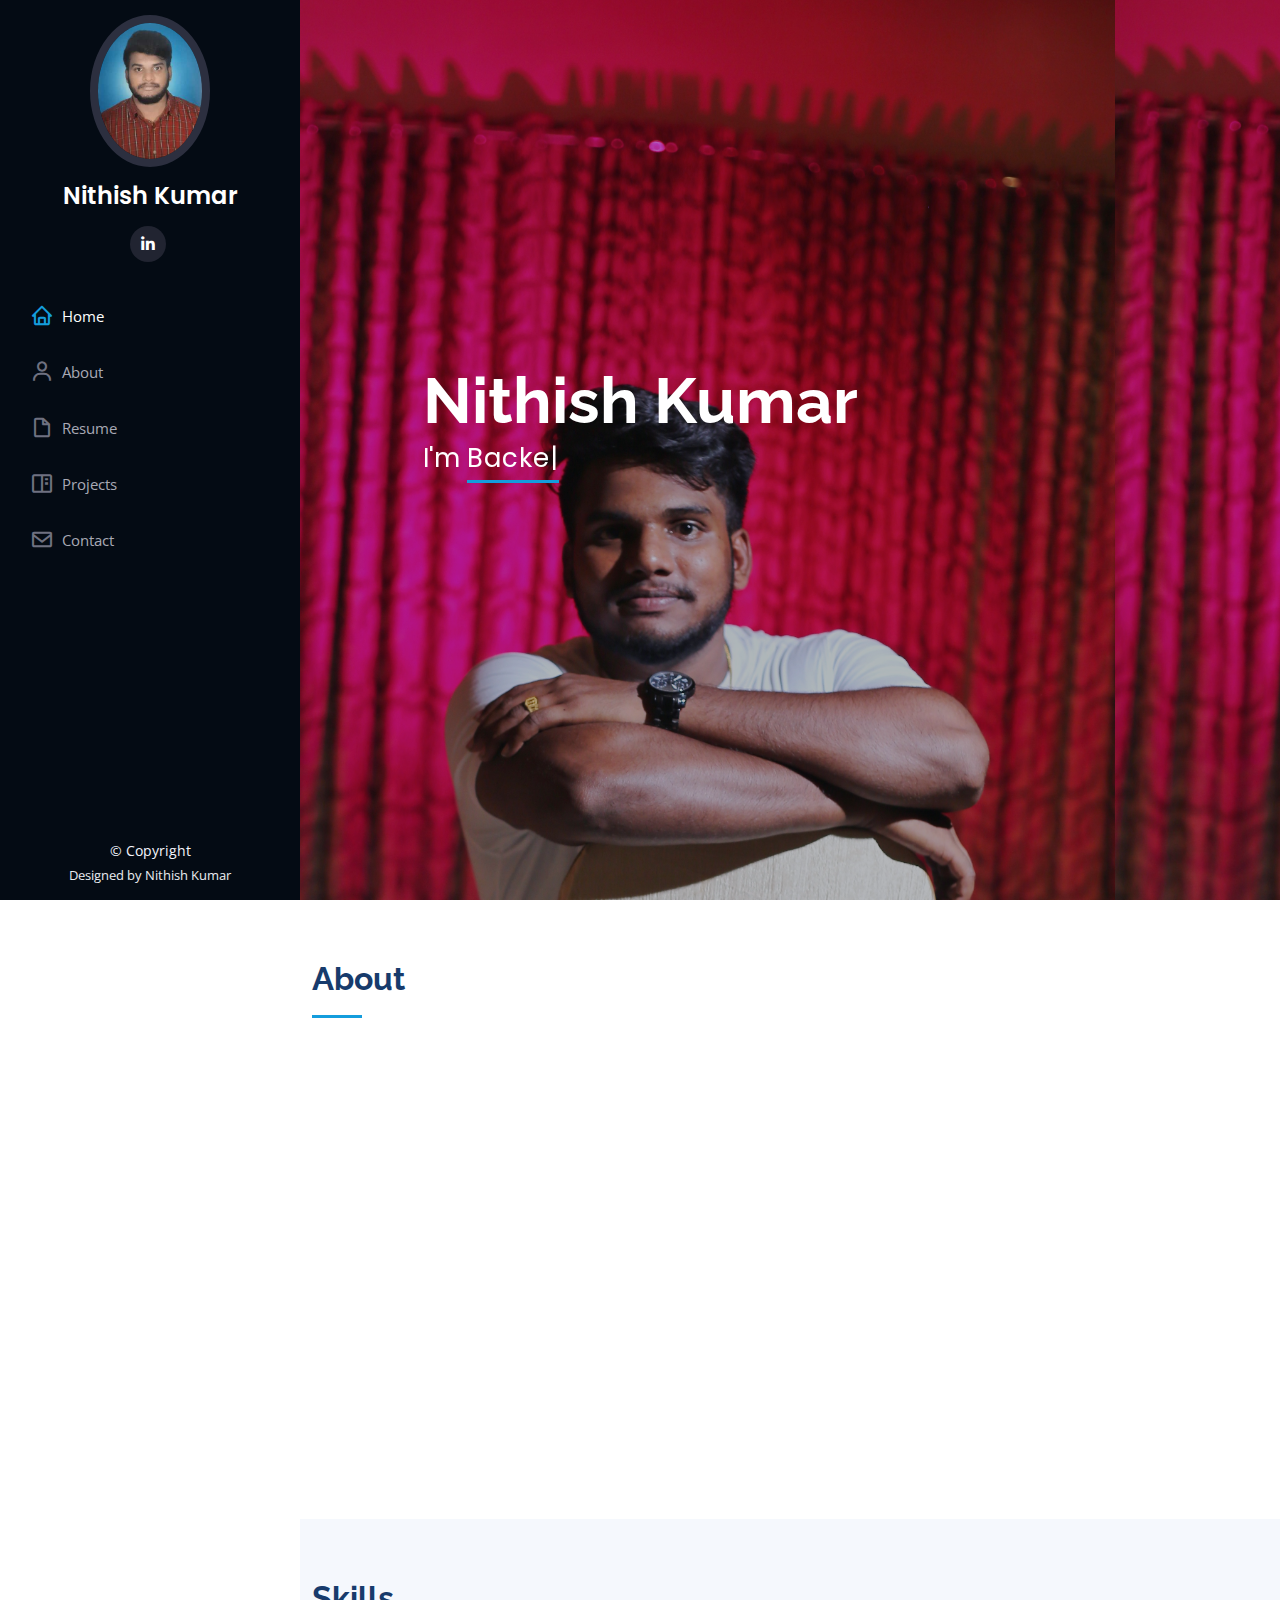
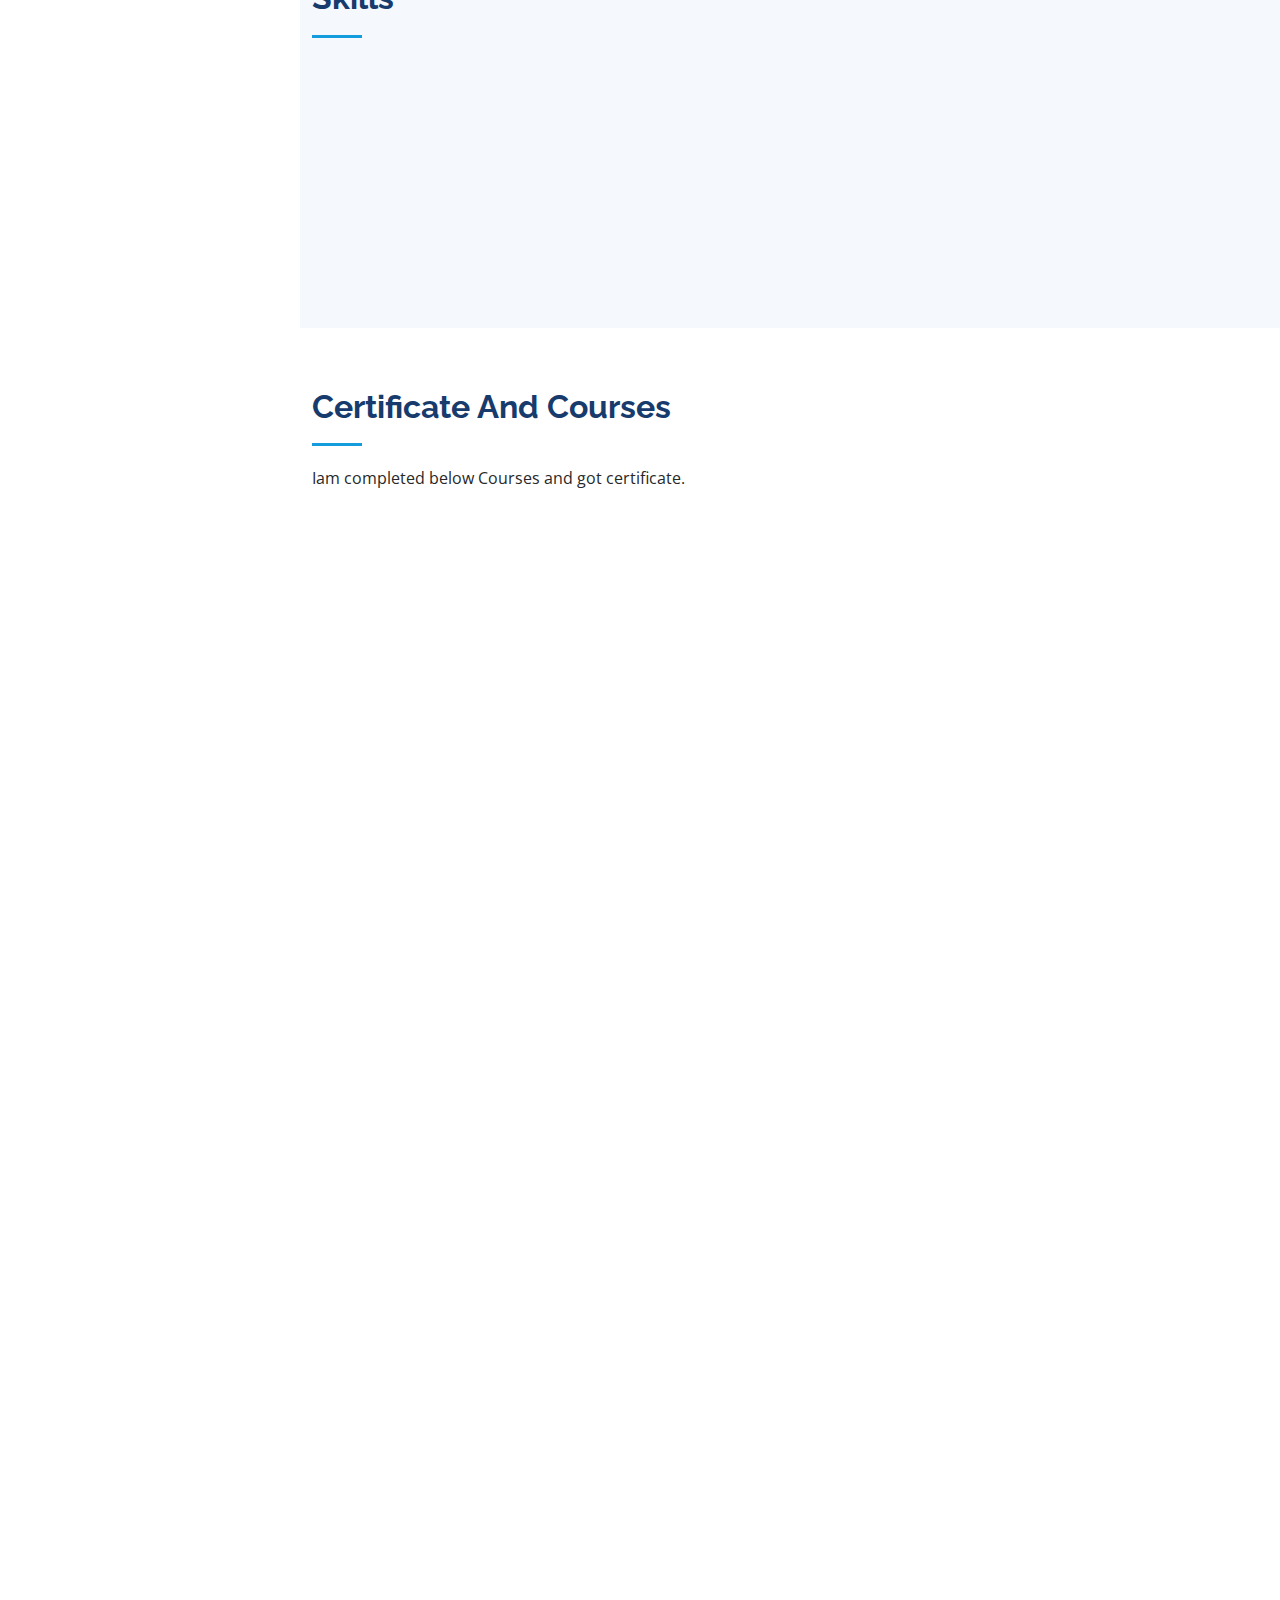
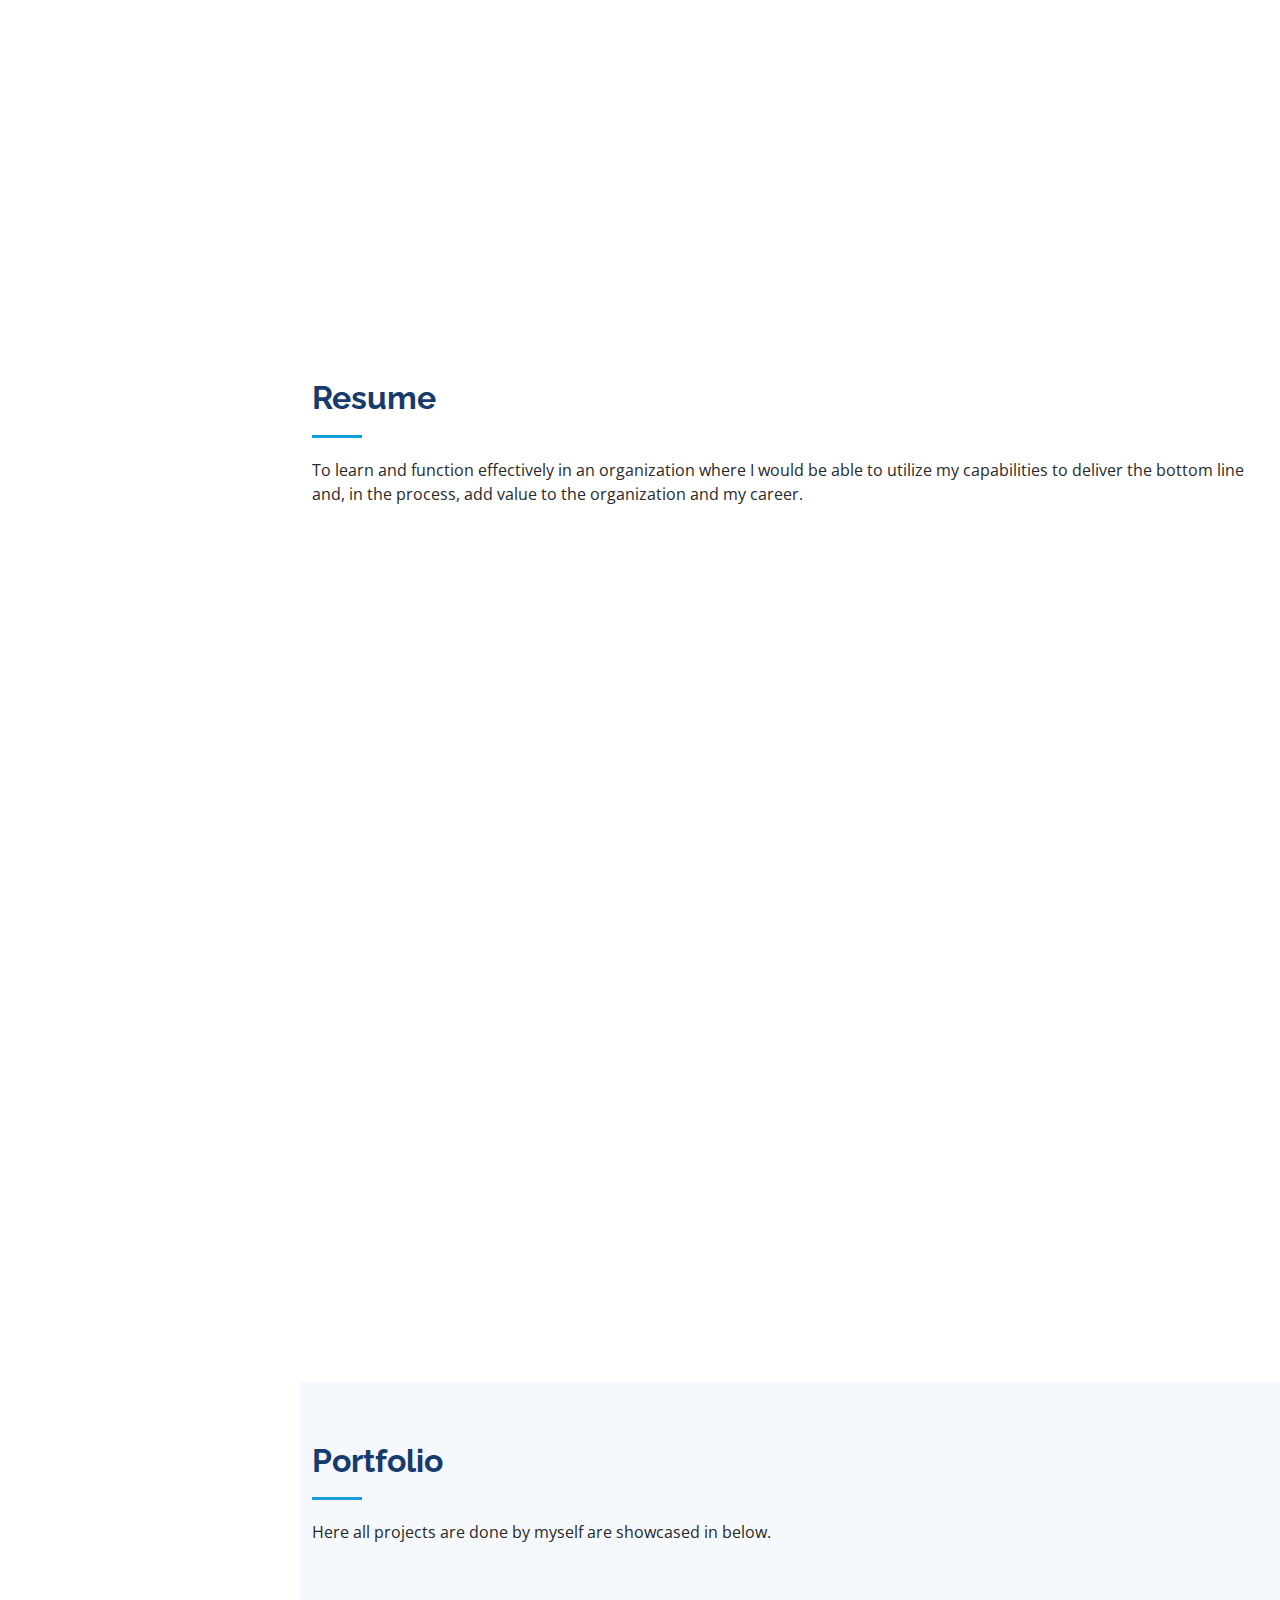
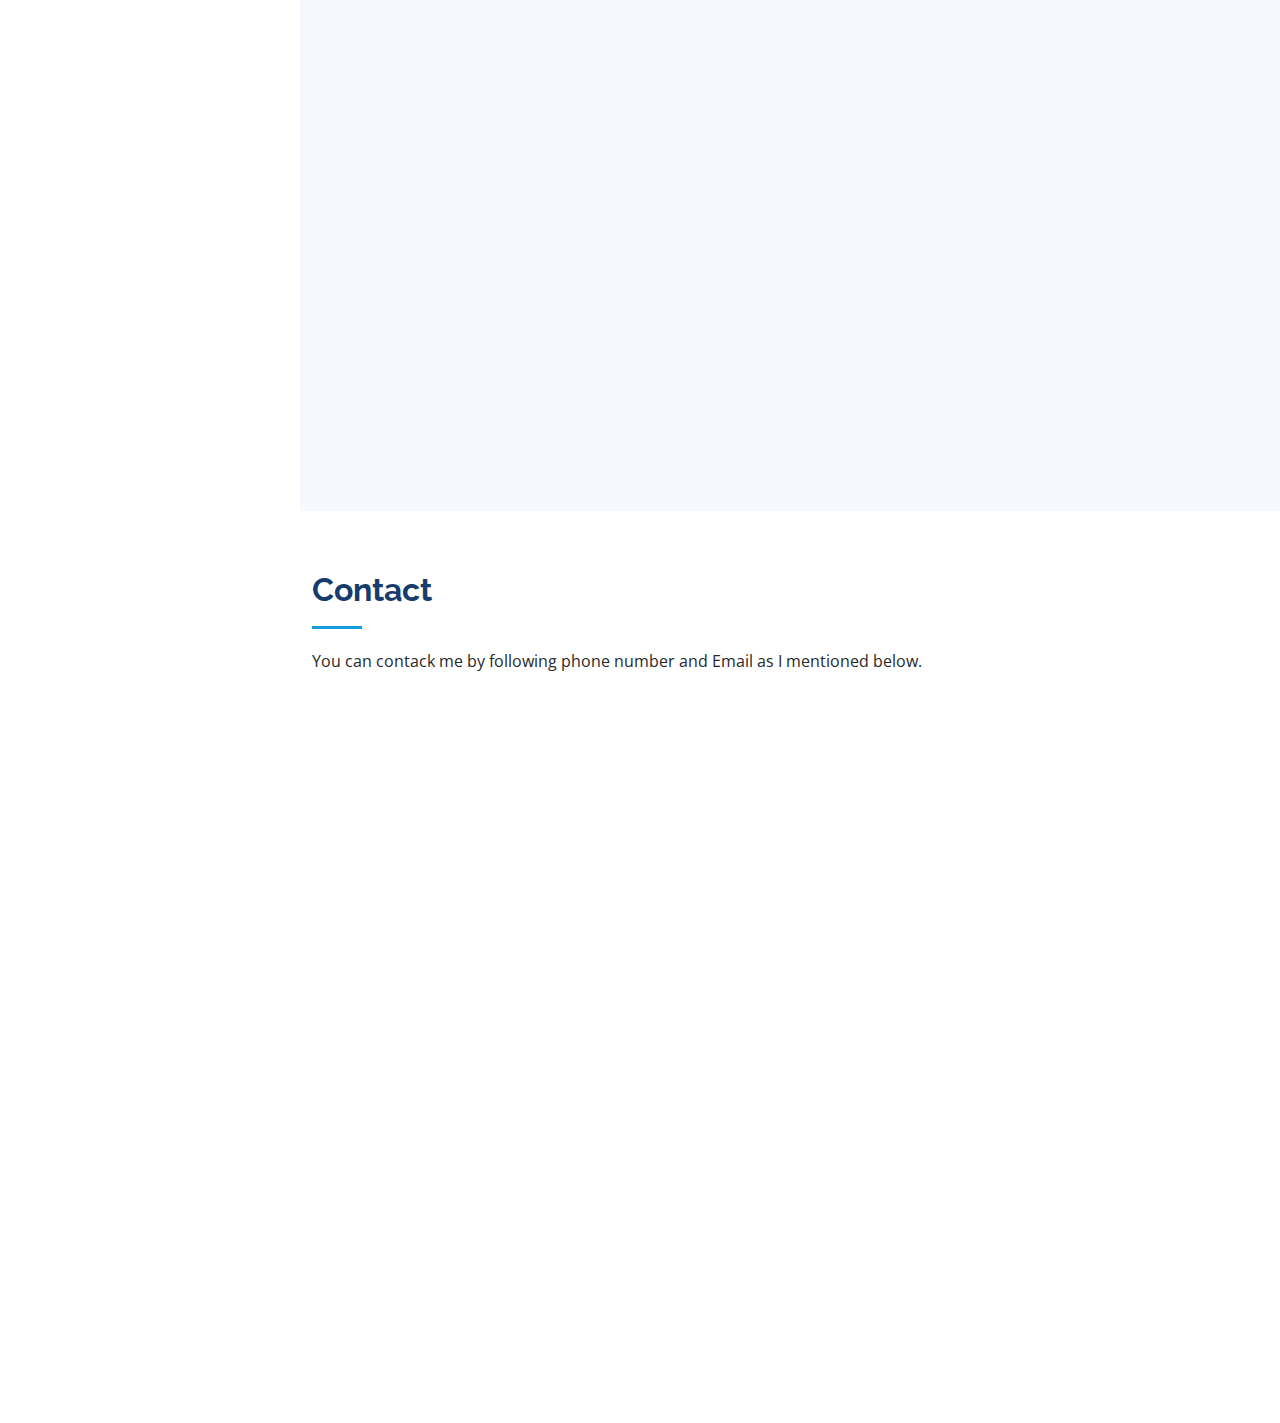
<file: index.html>
<!DOCTYPE html>
<html lang="en">

<head>
  <meta charset="utf-8">
  <meta content="width=device-width, initial-scale=1.0" name="viewport">

  <title>Nithish Kumar-Bio</title>
  <meta content="Bio of NithishKumar" name="description">
  <meta content="" name="keywords">

  <!-- Favicons -->
  <link href="assets/img/icon.png" rel="icon">
  <link href="assets/img/icon.png" rel="apple-touch-icon">

  <!-- Google Fonts -->
  <link href="https://fonts.googleapis.com/css?family=Open+Sans:300,300i,400,400i,600,600i,700,700i|Raleway:300,300i,400,400i,500,500i,600,600i,700,700i|Poppins:300,300i,400,400i,500,500i,600,600i,700,700i" rel="stylesheet">

  <!-- Vendor CSS Files -->
  <link href="assets/vendor/aos/aos.css" rel="stylesheet">
  <link href="assets/vendor/bootstrap/css/bootstrap.min.css" rel="stylesheet">
  <link href="assets/vendor/bootstrap-icons/bootstrap-icons.css" rel="stylesheet">
  <link href="assets/vendor/boxicons/css/boxicons.min.css" rel="stylesheet">
  <link href="assets/vendor/glightbox/css/glightbox.min.css" rel="stylesheet">
  <link href="assets/vendor/swiper/swiper-bundle.min.css" rel="stylesheet">

  <!-- Template Main CSS File -->
  <link href="assets/css/style.css" rel="stylesheet">

  
</head>

<body>

  <!-- ======= Mobile nav toggle button ======= -->
  <i class="bi bi-list mobile-nav-toggle d-xl-none"></i>

  <!-- ======= Header ======= -->
  <header id="header">
    <div class="d-flex flex-column">

      <div class="profile">
        <img src="assets/img/profile.jpeg" alt="" class="img-fluid rounded-circle">
        <h1 class="text-light"><a href="index.html">Nithish Kumar</a></h1>
        <div class="social-links mt-3 text-center">
          <a href="https://www.linkedin.com/in/nithish-kumar1999/" target="_new" class="linkedin"><i class="bx bxl-linkedin"></i></a>
        </div>
      </div>

      <nav id="navbar" class="nav-menu navbar">
        <ul>
          <li><a href="#hero" class="nav-link scrollto active"><i class="bx bx-home"></i> <span>Home</span></a></li>
          <li><a href="#about" class="nav-link scrollto"><i class="bx bx-user"></i> <span>About</span></a></li>
          <li><a href="#resume" class="nav-link scrollto"><i class="bx bx-file-blank"></i> <span>Resume</span></a></li>
          <li><a href="#portfolio" class="nav-link scrollto"><i class="bx bx-book-content"></i> <span>Projects</span></a></li>
          <li><a href="#contact" class="nav-link scrollto"><i class="bx bx-envelope"></i> <span>Contact</span></a></li>
        </ul>
      </nav><!-- .nav-menu -->
    </div>
  </header><!-- End Header -->

  <!-- ======= Hero Section ======= -->
  <section id="hero" class="d-flex flex-column justify-content-center align-items-center">
    <div class="hero-container" data-aos="fade-in">
      <h1>Nithish Kumar </h1>
      <p>I'm <span class="typed" data-typed-items="Backend Developer,Freelancer"></span></p>
    </div>
  </section><!-- End Hero -->

  <main id="main">

    <!-- ======= About Section ======= -->
    <section id="about" class="about">
      <div class="container">

        <div class="section-title">
          <h2>About</h2>
          <p>
          </p>
        </div>

        <div class="row">
          <div class="col-lg-4" data-aos="fade-right">
            <img src="assets/img/profile.jpeg" class="img-fluid" alt="">
          </div>
          <div class="col-lg-8 pt-4 pt-lg-0 content" data-aos="fade-left">
            <h3>Java Developer  </h3>
            
            <div class="row">
              <div class="col-lg-6">
                <ul>
                  <li><i class="bi bi-chevron-right"></i> <strong>Date Of Birth:</strong> <span>23 oct 1999</span></li>
                  <li><i class="bi bi-chevron-right"></i> <strong>Phone:</strong> <span>9790589401</span></li>
                  <li><i class="bi bi-chevron-right"></i> <strong>Current City:</strong> <span>Bangalore, Karnataka.</span></li>
                  <li><i class="bi bi-chevron-right"></i> <strong>Gender</strong> <span>Male</span></li>

                </ul>
              </div>
              <div class="col-lg-6">
                <ul>
                  <li><i class="bi bi-chevron-right"></i> <strong>Age:</strong> <span>23</span></li>
                  <li><i class="bi bi-chevron-right"></i> <strong>Degree:</strong> <span>Bachelor's Of Engineering</span></li>
                  <li><i class="bi bi-chevron-right"></i> <strong>PhEmailone:</strong> <span>kknithish1999@gmail.com</span></li>
                  <li><i class="bi bi-chevron-right"></i> <strong>Freelance:</strong> <span>Available</span></li>
                </ul>
              </div>
            </div>
            <p>
              Iam recent graduate Looking for job in entry-level software developer. Iam specializes in the Java programming language. 
              I have a strong foundation in Java and its related technologies. I have done projects and I showcased all of my projects below.
            </p>
          </div>
        </div>

      </div>
    </section><!-- End About Section -->

    

    <!-- ======= Skills Section ======= -->
    <section id="skills" class="skills section-bg">
      <div class="container">

        <div class="section-title">
          <h2>Skills</h2>
        </div>

        <div class="row skills-content">

          <div class="col-lg-6" data-aos="fade-up">

            <div class="progress">
              <span class="skill">Core Java <i class="val">90%</i></span>
              <div class="progress-bar-wrap">
                <div class="progress-bar" role="progressbar" aria-valuenow="100" aria-valuemin="0" aria-valuemax="100"></div>
              </div>
            </div>

            <div class="progress">
              <span class="skill">SQL database <i class="val">90%</i></span>
              <div class="progress-bar-wrap">
                <div class="progress-bar" role="progressbar" aria-valuenow="90" aria-valuemin="0" aria-valuemax="100"></div>
              </div>
            </div>

            <div class="progress">
              <span class="skill">Spring Framework <i class="val">75%</i></span>
              <div class="progress-bar-wrap">
                <div class="progress-bar" role="progressbar" aria-valuenow="75" aria-valuemin="0" aria-valuemax="100"></div>
              </div>
            </div>

          </div>

          <div class="col-lg-6" data-aos="fade-up" data-aos-delay="100">

            <div class="progress">
              <span class="skill">HTMl <i class="val">60%</i></span>
              <div class="progress-bar-wrap">
                <div class="progress-bar" role="progressbar" aria-valuenow="80" aria-valuemin="0" aria-valuemax="100"></div>
              </div>
            </div>

            <div class="progress">
              <span class="skill">CSS <i class="val">60%</i></span>
              <div class="progress-bar-wrap">
                <div class="progress-bar" role="progressbar" aria-valuenow="90" aria-valuemin="0" aria-valuemax="100"></div>
              </div>
            </div>

            <div class="progress">
              <span class="skill">JavaScript <i class="val">55%</i></span>
              <div class="progress-bar-wrap">
                <div class="progress-bar" role="progressbar" aria-valuenow="55" aria-valuemin="0" aria-valuemax="100"></div>
              </div>
            </div>

          </div>

        </div>

      </div>
    </section><!-- End Skills Section -->

    <section id="resume" class="resume"><!-- Certificate Section -->
      <div class="container">

        <div class="section-title">
          <h2>Certificate And Courses</h2>
          <p>Iam completed below Courses and got certificate.</p>
        </div>

        <div class="row">
          <div class="col-lg-6" data-aos="fade-up">
            <h3 class="resume-title">Courses</h3>
            <div class="resume-item pb-0">
              <h4>Core Java</h4>
              <p><em>Jspiders - Bangalore.(Aug.2022-Dec.2022)</em></p>
              <ul>
                <li>Introduction to Java: An overview of the Java programming language and its features, such as its object-oriented design and platform independence.</li>
                <li>Data Types and Variables: Understanding of Java's primitive data types and how to declare, initialize and use variables.</li>
                <li>Operators and Expressions: Use of arithmetic, logical, relational and conditional operators, and how to write expressions using these operators.</li>
                <li>OOP Concepts: Knowledge of object-oriented programming concepts, including inheritance, polymorphism, abstraction, and encapsulation.</li>
                <li>Exception Handling: Understanding of exception handling in Java, including try-catch blocks, throw and throws clauses, and the use of custom exceptions.</li>
                <li>Generics: Understanding of generics in Java, including how to use type parameters to create generic classes, methods, and interfaces.</li>
              </ul>
            </div>
            <div class="resume-item pb-0">
              <h4>Spring Framework</h4>
              <p><em>Jspiders - Bangalore.(Dec.2022-jan.2023)</em></p>
              <ul>
                <li>Introduction to Spring: An overview of the Spring Framework, including its history, architecture, and key components.</li>
                <li>Inversion of Control (IoC) and Dependency Injection: Understanding of the IoC design pattern, and how the Spring Framework implements it using dependency injection.</li>
                <li>AOP with Spring: Understanding of how to use Aspect-Oriented Programming (AOP) in a Spring application, including how to define and apply advice, pointcuts, and aspects.</li>
                <li>Web MVC with Spring: Understanding of how to build web applications using the Spring MVC module, including configuring controllers, views, and models, and handling form submissions.</li>
                <li>Spring Boot: Understanding of how to use the Spring Boot framework for rapid application development, including how to create, run, and test Spring Boot applications.</li>
                <li>Security with Spring: Understanding of how to secure a Spring application, including using Spring Security for authentication and authorization, and integrating with external identity providers.</li>
              </ul>
            </div>
          </div>
          <div class="col-lg-6" data-aos="fade-up" data-aos-delay="100">
            <h3 class="resume-title">Certificates</h3>
            <div class="resume-item">
              <li>Core Java</li>
              <li>MySQL</li>
              <li>Spring Framework</li>
              <li>Manual testing</li>
            </div>
          </div>
        </div>

      </div>
    </section><!-- End Resume Section -->
    <!-- ======= Resume Section ======= -->
    <section id="resume" class="resume">
      <div class="container">

        <div class="section-title">
          <h2>Resume</h2>
          <p>To learn and function effectively in an organization where I would be able to utilize my 
            capabilities to deliver the bottom line and, in the process, add value to the organization and 
            my career.</p>
        </div>

        <div class="row">
          <div class="col-lg-6" data-aos="fade-up">
            <h3 class="resume-title">Summary</h3>
            <div class="resume-item pb-0">
              <h4>Nithish Kumar</h4>
              <p><em>Looking for job right now where i can use my knowledge.</em></p>
              <ul>
                <li>Bangalore</li>
                <li>9790589401</li>
                <li>kknithish1999@gmail.com</li>
              </ul>
            </div>

            <h3 class="resume-title">Education</h3>
            <div class="resume-item">
              <h4>10th standard(SSLC)</h4>
              <h5>2014 - 2015</h5>
              <p><em>Shakesphere Matriculation  School</em></p>
              <p><em>Scored 85%</em></p>
            </div>
            <div class="resume-item">
              <h4>Higher Secondary(HSLC)</h4>
              <h5>2016 - 2017</h5>
              <p><em>Sowdambikaa Matriculation Higher Secondary School</em></p>
              <p>Scored 87.4%</p>
            </div>
            <div class="resume-item">
              <h4>Bachelor's Of Engineering</h4>
              <h5>2017 - 2021</h5>
              <p><em>PSNA College Of Engineering And Technology</em></p>
              <p>Scored 7.3 CGPA  </p>
            </div>
          </div>
          <div class="col-lg-6" data-aos="fade-up" data-aos-delay="100">
            <h3 class="resume-title">Projects</h3>
            <div class="resume-item">
              <h4>Login and Registration</h4>
              <ul>
                <h5>In this project, a login and registration system was developed using Spring Boot and MySQL. Spring Boot is a popular Java framework for building web applications, and it provides a simple and efficient way to set up and configure a web application. MySQL is a widely-used relational database management system that was used to store user information in this project.</h5>
                <li>User Registration: The system includes a registration page where users can create an account by providing their email address, password, and other required information.</li>
                <li>User Login: The system includes a login page where users can enter their email address and password to access their account. </li>
                <li>Password Encryption: To ensure the security of user information, passwords are encrypted before they are stored in the database.</li>
                <li>Data Validation: The system includes validation checks to ensure that the user enters correct and complete information when registering and logging in.</li>
              </ul>
            </div>
            <div class="col-lg-6" data-aos="fade-up" data-aos-delay="100">
              <h3 class="resume-title">Resume</h3>
              <div class="resume-item">
                <h4><a href="assets/NithishkumarResume1.pdf" download=" NithishkumarResume">Download Resume here</a>
                </h4>
              </div>
            </div>
          </div>
          
        </div>

      </div>
    </section><!-- End Resume Section -->

    <!-- ======= Portfolio Section ======= -->
    <section id="portfolio" class="portfolio section-bg">
      <div class="container">

        <div class="section-title">
          <h2>Portfolio</h2>
          <p>Here all projects are done by myself are showcased in below.</p>
        </div>

        <div class="row" data-aos="fade-up">
          <div class="col-lg-12 d-flex justify-content-center">
            <ul id="portfolio-flters">
              <li data-filter="*" class="filter-active">All</li>
            </ul>
          </div>
        </div>

        <div class="row portfolio-container" data-aos="fade-up" data-aos-delay="100">

          <div class="col-lg-4 col-md-6 portfolio-item filter-app">
            <div class="portfolio-wrap">
              <img src="assets/img/portfolio/portfolio].png" class="img-fluid" alt="">
              <div class="portfolio-links">
                <a href="assets/img/portfolio/portfolio].png" data-gallery="portfolioGallery" class="portfolio-lightbox" title="Login And Registration"><i class="bx bx-plus"></i></a>
                <a href="Projects-login_registration.html" title="More Details"><i class="bx bx-link"></i></a>
              </div>
            </div>
          </div>
          <div class="col-lg-4 col-md-6 portfolio-item filter-app">
            <div class="portfolio-wrap">
              <img src="assets/img/portfolio/Screenshot (20).png" class="img-fluid" alt="">
              <div class="portfolio-links">
                <a href="assets/img/portfolio/Screenshot (20).png" data-gallery="portfolioGallery" class="portfolio-lightbox" title="Login And Registration"><i class="bx bx-plus"></i></a>
                <a href="Projects-login_registration.html" title="More Details"><i class="bx bx-link"></i></a>
              </div>
            </div>
          </div>
          <div class="col-lg-4 col-md-6 portfolio-item filter-app">
            <div class="portfolio-wrap">
              <img src="assets/img/portfolio/create student.png" class="img-fluid" alt="">
              <div class="portfolio-links">
                <a href="assets/img/portfolio/Screenshot (20).png" data-gallery="portfolioGallery" class="portfolio-lightbox" title="Login And Registration"><i class="bx bx-plus"></i></a>
                <a href="schoolManagementService.html" title="More Details"><i class="bx bx-link"></i></a>
              </div>
            </div>
          </div>
          <div class="col-lg-4 col-md-6 portfolio-item filter-app">
            <div class="portfolio-wrap">
              <img src="assets/img/portfolio/studentHomepage.png" class="img-fluid" alt="">
              <div class="portfolio-links">
                <a href="assets/img/portfolio/Screenshot (20).png" data-gallery="portfolioGallery" class="portfolio-lightbox" title="Login And Registration"><i class="bx bx-plus"></i></a>
                <a href="schoolManagementService.html" title="More Details"><i class="bx bx-link"></i></a>
              </div>
            </div>
          </div>
          <div class="col-lg-4 col-md-6 portfolio-item filter-app">
            <div class="portfolio-wrap">
              <img src="assets/img/portfolio/teacher login opage.png" class="img-fluid" alt="">
              <div class="portfolio-links">
                <a href="assets/img/portfolio/Screenshot (20).png" data-gallery="portfolioGallery" class="portfolio-lightbox" title="Login And Registration"><i class="bx bx-plus"></i></a>
                <a href="schoolManagementService.html" title="More Details"><i class="bx bx-link"></i></a>
              </div>
            </div>
          </div>
          <div class="col-lg-4 col-md-6 portfolio-item filter-app">
            <div class="portfolio-wrap">
              <img src="assets/img/portfolio/teacher add assignmmnet.png" class="img-fluid" alt="">
              <div class="portfolio-links">
                <a href="assets/img/portfolio/Screenshot (20).png" data-gallery="portfolioGallery" class="portfolio-lightbox" title="Login And Registration"><i class="bx bx-plus"></i></a>
                <a href="schoolManagementService.html" title="More Details"><i class="bx bx-link"></i></a>
              </div>
            </div>
          </div>
        </div>

      </div>
    </section><!-- End Portfolio Section -->

    <!-- ======= Services Section ======= -->
    

    <!-- ======= Contact Section ======= -->
    <section id="contact" class="contact">
      <div class="container">

        <div class="section-title">
          <h2>Contact</h2>
          <p>You can contack me by following phone number and Email as I mentioned below.</p>
        </div>

        <div class="row" data-aos="fade-in">

          <div class="col-lg-5 d-flex align-items-stretch">
            <div class="info">
              <div class="address">
                <i class="bi bi-geo-alt"></i>
                <h4>Location:</h4>
                <p>Bangalore, Karnataka.</p>
              </div>

              <div class="email">
                <i class="bi bi-envelope"></i>
                <h4>Email:</h4>
                <p>kknithish1999@gmail.com</p>
              </div>

              <div class="phone">
                <i class="bi bi-phone"></i>
                <h4>Call:</h4>
                <p>9790589401</p>
              </div>
            </div>

          </div>

          <div class="col-lg-7 mt-5 mt-lg-0 d-flex align-items-stretch">
            <form action="forms/contact.php" method="post" role="form" class="php-email-form">
              <div class="row">
                <div class="form-group col-md-6">
                  <label for="name">Your Name</label>
                  <input type="text" name="name" class="form-control" id="name" required>
                </div>
                <div class="form-group col-md-6">
                  <label for="name">Your Email</label>
                  <input type="email" class="form-control" name="email" id="email" required>
                </div>
              </div>
              <div class="form-group">
                <label for="name">Subject</label>
                <input type="text" class="form-control" name="subject" id="subject" required>
              </div>
              <div class="form-group">
                <label for="name">Message</label>
                <textarea class="form-control" name="message" rows="10" required></textarea>
              </div>
              <div class="my-3">
                <div class="loading">Loading</div>
                <div class="error-message"></div>
                <div class="sent-message">Your message has been sent. Thank you!</div>
              </div>
              <div class="text-center"><button type="submit">Send Message</button></div>
            </form>
          </div>

        </div>

      </div>
    </section><!-- End Contact Section -->

  </main><!-- End #main -->

  <!-- ======= Footer ======= -->
  <footer id="footer">
    <div class="container">
      <div class="copyright">
        &copy; Copyright <strong><span></span></strong>
      </div>
      <div class="credits">
        Designed by Nithish Kumar
      </div>
    </div>
  </footer><!-- End  Footer -->

  <a href="#" class="back-to-top d-flex align-items-center justify-content-center"><i class="bi bi-arrow-up-short"></i></a>

  <!-- Vendor JS Files -->
  <script src="assets/vendor/purecounter/purecounter_vanilla.js"></script>
  <script src="assets/vendor/aos/aos.js"></script>
  <script src="assets/vendor/bootstrap/js/bootstrap.bundle.min.js"></script>
  <script src="assets/vendor/glightbox/js/glightbox.min.js"></script>
  <script src="assets/vendor/isotope-layout/isotope.pkgd.min.js"></script>
  <script src="assets/vendor/swiper/swiper-bundle.min.js"></script>
  <script src="assets/vendor/typed.js/typed.min.js"></script>
  <script src="assets/vendor/waypoints/noframework.waypoints.js"></script>
  <script src="assets/vendor/php-email-form/validate.js"></script>

  <!-- Template Main JS File -->
  <script src="assets/js/main.js"></script>

</body>

</html>
</file>
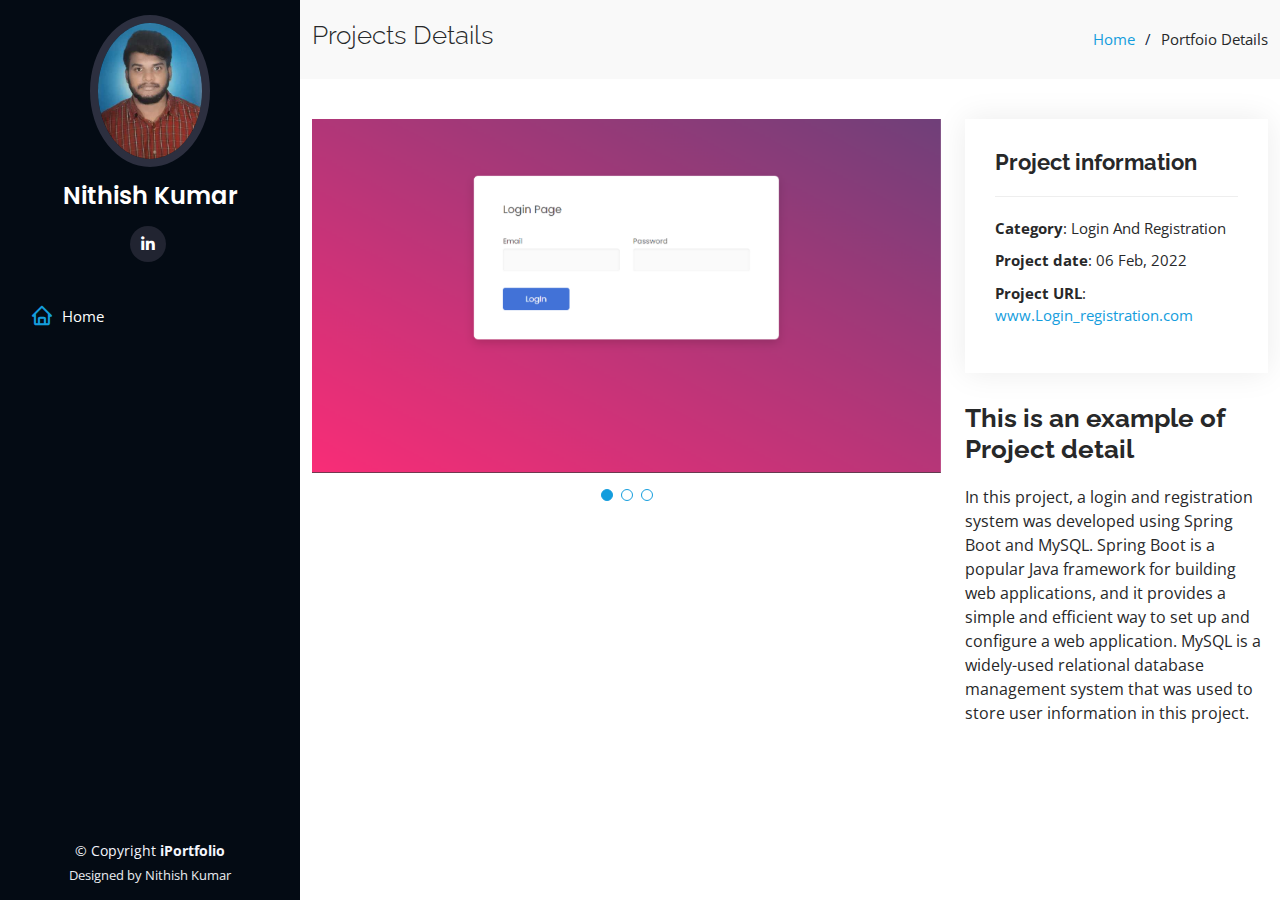
<file: Projects-login_registration.html>
<!DOCTYPE html>
<html lang="en">

<head>
  <meta charset="utf-8">
  <meta content="width=device-width, initial-scale=1.0" name="viewport">

  <title>Projects-Login_registration</title>
  <meta content="" name="description">
  <meta content="" name="keywords"> 

  <!-- Favicons -->
  <link href="assets/img/icon.png" rel="icon">
  <link href="assets/img/icon.png" rel="apple-touch-icon">

  <!-- Google Fonts -->
  <link href="https://fonts.googleapis.com/css?family=Open+Sans:300,300i,400,400i,600,600i,700,700i|Raleway:300,300i,400,400i,500,500i,600,600i,700,700i|Poppins:300,300i,400,400i,500,500i,600,600i,700,700i" rel="stylesheet">

  <!-- Vendor CSS Files -->
  <link href="assets/vendor/aos/aos.css" rel="stylesheet">
  <link href="assets/vendor/bootstrap/css/bootstrap.min.css" rel="stylesheet">
  <link href="assets/vendor/bootstrap-icons/bootstrap-icons.css" rel="stylesheet">
  <link href="assets/vendor/boxicons/css/boxicons.min.css" rel="stylesheet">
  <link href="assets/vendor/glightbox/css/glightbox.min.css" rel="stylesheet">
  <link href="assets/vendor/swiper/swiper-bundle.min.css" rel="stylesheet">

  <!-- Template Main CSS File -->
  <link href="assets/css/style.css" rel="stylesheet">

  
</head>

<body>

  <!-- ======= Mobile nav toggle button ======= -->
  <i class="bi bi-list mobile-nav-toggle d-xl-none"></i>

  <!-- ======= Header ======= -->
  <header id="header">
    <div class="d-flex flex-column">

      <div class="profile">
        <img src="assets/img/profile.jpeg" alt="" class="img-fluid rounded-circle">
        <h1 class="text-light"><a href="index.html">Nithish Kumar</a></h1>
        <div class="social-links mt-3 text-center">
          <a href="https://www.linkedin.com/in/nithish-kumar1999/" target="_new" class="linkedin"><i class="bx bxl-linkedin"></i></a>

        </div>
      </div>

      <nav id="navbar" class="nav-menu navbar">
        <ul>
          <li><a href="index.html" class="nav-link scrollto active"><i class="bx bx-home"></i> <span>Home</span></a></li>
        </ul>
      </nav><!-- .nav-menu -->
    </div>
  </header><!-- End Header -->

  <main id="main">

    <!-- ======= Breadcrumbs ======= -->
    <section id="breadcrumbs" class="breadcrumbs">
      <div class="container">

        <div class="d-flex justify-content-between align-items-center">
          <h2>Projects Details</h2>
          <ol>
            <li><a href="index.html">Home</a></li>
            <li>Portfoio Details</li>
          </ol>
        </div>

      </div>
    </section><!-- End Breadcrumbs -->

    <!-- ======= Portfolio Details Section ======= -->
    <section id="portfolio-details" class="portfolio-details">
      <div class="container">

        <div class="row gy-4">

          <div class="col-lg-8">
            <div class="portfolio-details-slider swiper">
              <div class="swiper-wrapper align-items-center">

                <div class="swiper-slide">
                  <img src="assets/img/portfolio/portfolio].png" alt="">
                </div>

                <div class="swiper-slide">
                  <img src="assets/img/portfolio/portfolio2.png" alt="">
                </div>

                <div class="swiper-slide">
                  <img src="assets/img/portfolio/Screenshot (20).png" alt="">
                </div>

              </div>
              <div class="swiper-pagination"></div>
            </div>
          </div>

          <div class="col-lg-4">
            <div class="portfolio-info">
              <h3>Project information</h3>
              <ul>
                <li><strong>Category</strong>: Login And Registration</li>
                <li><strong>Project date</strong>: 06 Feb, 2022</li>
                <li><strong>Project URL</strong>: <a href="https://login-registration-yc1s.onrender.com/" target="_new">www.Login_registration.com</a></li>
              </ul>
            </div>
            <div class="portfolio-description">
              <h2>This is an example of Project detail</h2>
              <p>
                In this project, a login and registration system was developed using Spring Boot and MySQL.
                 Spring Boot is a popular Java framework for building web applications, 
                and it provides a simple and efficient way to set up and configure a web application. 
                MySQL is a widely-used relational database management system that was used to store user information in this project.              </p>
            </div>
          </div>

        </div>

      </div>
    </section><!-- End Portfolio Details Section -->

  </main><!-- End #main -->

  <!-- ======= Footer ======= -->
  <footer id="footer">
    <div class="container">
      <div class="copyright">
        &copy; Copyright <strong><span>iPortfolio</span></strong>
      </div>
      <div class="credits">
        Designed by Nithish Kumar
      </div>
    </div>
  </footer><!-- End  Footer -->

  <a href="#" class="back-to-top d-flex align-items-center justify-content-center"><i class="bi bi-arrow-up-short"></i></a>

  <!-- Vendor JS Files -->
  <script src="assets/vendor/purecounter/purecounter_vanilla.js"></script>
  <script src="assets/vendor/aos/aos.js"></script>
  <script src="assets/vendor/bootstrap/js/bootstrap.bundle.min.js"></script>
  <script src="assets/vendor/glightbox/js/glightbox.min.js"></script>
  <script src="assets/vendor/isotope-layout/isotope.pkgd.min.js"></script>
  <script src="assets/vendor/swiper/swiper-bundle.min.js"></script>
  <script src="assets/vendor/typed.js/typed.min.js"></script>
  <script src="assets/vendor/waypoints/noframework.waypoints.js"></script>
  <script src="assets/vendor/php-email-form/validate.js"></script>

  <!-- Template Main JS File -->
  <script src="assets/js/main.js"></script>

</body>

</html>
</file>
<file: assets/css/style.css>
/**
* Template Name: iPortfolio - v3.10.0
* Template URL: https://bootstrapmade.com/iportfolio-bootstrap-portfolio-websites-template/
* Author: BootstrapMade.com
* License: https://bootstrapmade.com/license/
*/

/*--------------------------------------------------------------
# General
--------------------------------------------------------------*/
body {
  font-family: "Open Sans", sans-serif;
  color: #272829;
}

a {
  color: #149ddd;
  text-decoration: none;
}

a:hover {
  color: #37b3ed;
  text-decoration: none;
}

h1,
h2,
h3,
h4,
h5,
h6 {
  font-family: "Raleway", sans-serif;
}

/*--------------------------------------------------------------
# Back to top button
--------------------------------------------------------------*/
.back-to-top {
  position: fixed;
  visibility: hidden;
  opacity: 0;
  right: 15px;
  bottom: 15px;
  z-index: 996;
  background: #8a1919;
  width: 40px;
  height: 40px;
  border-radius: 50px;
  transition: all 0.4s;
}

.back-to-top i {
  font-size: 28px;
  color: #fff;
  line-height: 0;
}

.back-to-top:hover {
  background: #2eafec;
  color: #fff;
}

.back-to-top.active {
  visibility: visible;
  opacity: 1;
}

/*--------------------------------------------------------------
# Header
--------------------------------------------------------------*/
#header {
  position: fixed;
  top: 0;
  left: 0;
  bottom: 0;
  width: 300px;
  transition: all ease-in-out 0.5s;
  z-index: 9997;
  transition: all 0.5s;
  padding: 0 15px;
  background: #040b14;
  overflow-y: auto;
}

#header .profile img {
  margin: 15px auto;
  display: block;
  width: 120px;
  border: 8px solid #2c2f3f;
}

#header .profile h1 {
  font-size: 24px;
  margin: 0;
  padding: 0;
  font-weight: 600;
  -moz-text-align-last: center;
  text-align-last: center;
  font-family: "Poppins", sans-serif;
}

#header .profile h1 a,
#header .profile h1 a:hover {
  color: #fff;
  text-decoration: none;
}

#header .profile .social-links a {
  font-size: 18px;
  display: inline-block;
  background: #212431;
  color: #fff;
  line-height: 1;
  padding: 8px 0;
  margin-right: 4px;
  border-radius: 50%;
  text-align: center;
  width: 36px;
  height: 36px;
  transition: 0.3s;
}

#header .profile .social-links a:hover {
  background: #149ddd;
  color: #fff;
  text-decoration: none;
}

#main {
  margin-left: 300px;
}

@media (max-width: 1199px) {
  #header {
    left: -300px;
  }

  #main {
    margin-left: 0;
  }
}

/*--------------------------------------------------------------
# Navigation Menu
--------------------------------------------------------------*/
/* Desktop Navigation */
.nav-menu {
  padding: 30px 0 0 0;
}

.nav-menu * {
  margin: 0;
  padding: 0;
  list-style: none;
}

.nav-menu>ul>li {
  position: relative;
  white-space: nowrap;
}

.nav-menu a,
.nav-menu a:focus {
  display: flex;
  align-items: center;
  color: #a8a9b4;
  padding: 12px 15px;
  margin-bottom: 8px;
  transition: 0.3s;
  font-size: 15px;
}

.nav-menu a i,
.nav-menu a:focus i {
  font-size: 24px;
  padding-right: 8px;
  color: #6f7180;
}

.nav-menu a:hover,
.nav-menu .active,
.nav-menu .active:focus,
.nav-menu li:hover>a {
  text-decoration: none;
  color: #fff;
}

.nav-menu a:hover i,
.nav-menu .active i,
.nav-menu .active:focus i,
.nav-menu li:hover>a i {
  color: #149ddd;
}

/* Mobile Navigation */
.mobile-nav-toggle {
  position: fixed;
  right: 15px;
  top: 15px;
  z-index: 9998;
  border: 0;
  font-size: 24px;
  transition: all 0.4s;
  outline: none !important;
  background-color: #8a1919;
  color: #fff;
  width: 40px;
  height: 40px;
  display: inline-flex;
  align-items: center;
  justify-content: center;
  line-height: 0;
  border-radius: 50px;
  cursor: pointer;
}

.mobile-nav-active {
  overflow: hidden;
}

.mobile-nav-active #header {
  left: 0;
}

/*--------------------------------------------------------------
# Hero Section
--------------------------------------------------------------*/
#hero {
  width: 100%;
  height: 100vh;
  background: url("../img/bg.jpeg") top center;
  background-size: 950px
}

#hero:before {
  content: "";
  background: rgba(5, 13, 24, 0.3);
  position: absolute;
  bottom: 0;
  top: 0;
  left: 0;
  right: 0;
  z-index: 1;
}

#hero .hero-container {
  position: relative;
  z-index: 2;
  min-width: 300px;
}

#hero h1 {
  margin: 0 0 10px 0;
  font-size: 64px;
  font-weight: 700;
  line-height: 56px;
  color: #fff;
}

#hero p {
  color: #fff;
  margin-bottom: 50px;
  font-size: 26px;
  font-family: "Poppins", sans-serif;
}

#hero p span {
  color: #fff;
  padding-bottom: 4px;
  letter-spacing: 1px;
  border-bottom: 3px solid #149ddd;
}

@media (min-width: 1024px) {
  #hero {
    background-attachment: fixed;
  }
}

@media (max-width: 768px) {
  #hero h1 {
    font-size: 28px;
    line-height: 36px;
  }

  #hero h2 {
    font-size: 18px;
    line-height: 24px;
    margin-bottom: 30px;
  }
}

/*--------------------------------------------------------------
# Sections General
--------------------------------------------------------------*/
section {
  padding: 60px 0;
  overflow: hidden;
}

.section-bg {
  background: #f5f8fd;
}

.section-title {
  padding-bottom: 30px;
}

.section-title h2 {
  font-size: 32px;
  font-weight: bold;
  margin-bottom: 20px;
  padding-bottom: 20px;
  position: relative;
  color: #173b6c;
}

.section-title h2::after {
  content: "";
  position: absolute;
  display: block;
  width: 50px;
  height: 3px;
  background: #149ddd;
  bottom: 0;
  left: 0;
}

.section-title p {
  margin-bottom: 0;
}

/*--------------------------------------------------------------
# About
--------------------------------------------------------------*/
.about .content h3 {
  font-weight: 700;
  font-size: 26px;
  color: #173b6c;
}

.about .content ul {
  list-style: none;
  padding: 0;
}

.about .content ul li {
  margin-bottom: 20px;
  display: flex;
  align-items: center;
}

.about .content ul strong {
  margin-right: 10px;
}

.about .content ul i {
  font-size: 16px;
  margin-right: 5px;
  color: #149ddd;
  line-height: 0;
}

.about .content p:last-child {
  margin-bottom: 0;
}

/*--------------------------------------------------------------
# Facts
--------------------------------------------------------------*/
.facts {
  padding-bottom: 30px;
}

.facts .count-box {
  padding: 30px;
  width: 100%;
}

.facts .count-box i {
  display: block;
  font-size: 44px;
  color: #149ddd;
  float: left;
  line-height: 0;
}

.facts .count-box span {
  font-size: 48px;
  line-height: 40px;
  display: block;
  font-weight: 700;
  color: #050d18;
  margin-left: 60px;
}

.facts .count-box p {
  padding: 15px 0 0 0;
  margin: 0 0 0 60px;
  font-family: "Raleway", sans-serif;
  font-size: 14px;
  color: #122f57;
}

.facts .count-box a {
  font-weight: 600;
  display: block;
  margin-top: 20px;
  color: #122f57;
  font-size: 15px;
  font-family: "Poppins", sans-serif;
  transition: ease-in-out 0.3s;
}

.facts .count-box a:hover {
  color: #1f5297;
}

/*--------------------------------------------------------------
# Akills
--------------------------------------------------------------*/
.skills .progress {
  height: 60px;
  display: block;
  background: none;
  border-radius: 0;
}

.skills .progress .skill {
  padding: 0;
  margin: 0 0 6px 0;
  text-transform: uppercase;
  display: block;
  font-weight: 600;
  font-family: "Poppins", sans-serif;
  color: #050d18;
}

.skills .progress .skill .val {
  float: right;
  font-style: normal;
}

.skills .progress-bar-wrap {
  background: #dce8f8;
  height: 10px;
}

.skills .progress-bar {
  width: 1px;
  height: 10px;
  transition: 0.9s;
  background-color: #149ddd;
}

/*--------------------------------------------------------------
# Resume
--------------------------------------------------------------*/
.resume .resume-title {
  font-size: 26px;
  font-weight: 700;
  margin-top: 20px;
  margin-bottom: 20px;
  color: #050d18;
}

.resume .resume-item {
  padding: 0 0 20px 20px;
  margin-top: -2px;
  border-left: 2px solid #1f5297;
  position: relative;
}

.resume .resume-item h4 {
  line-height: 18px;
  font-size: 18px;
  font-weight: 600;
  text-transform: uppercase;
  font-family: "Poppins", sans-serif;
  color: #050d18;
  margin-bottom: 10px;
}

.resume .resume-item h5 {
  font-size: 16px;
  background: #e4edf9;
  padding: 5px 15px;
  display: inline-block;
  font-weight: 600;
  margin-bottom: 10px;
}

.resume .resume-item ul {
  padding-left: 20px;
}

.resume .resume-item ul li {
  padding-bottom: 10px;
}

.resume .resume-item:last-child {
  padding-bottom: 0;
}

.resume .resume-item::before {
  content: "";
  position: absolute;
  width: 16px;
  height: 16px;
  border-radius: 50px;
  left: -9px;
  top: 0;
  background: #fff;
  border: 2px solid #1f5297;
}

/*--------------------------------------------------------------
# Portfolio
--------------------------------------------------------------*/
.portfolio .portfolio-item {
  margin-bottom: 30px;
}

.portfolio #portfolio-flters {
  padding: 0;
  margin: 0 auto 35px auto;
  list-style: none;
  text-align: center;
  background: #fff;
  border-radius: 50px;
  padding: 2px 15px;
}

.portfolio #portfolio-flters li {
  cursor: pointer;
  display: inline-block;
  padding: 10px 15px 8px 15px;
  font-size: 14px;
  font-weight: 600;
  line-height: 1;
  text-transform: uppercase;
  color: #272829;
  margin-bottom: 5px;
  transition: all 0.3s ease-in-out;
}

.portfolio #portfolio-flters li:hover,
.portfolio #portfolio-flters li.filter-active {
  color: #149ddd;
}

.portfolio #portfolio-flters li:last-child {
  margin-right: 0;
}

.portfolio .portfolio-wrap {
  transition: 0.3s;
  position: relative;
  overflow: hidden;
  z-index: 1;
}

.portfolio .portfolio-wrap::before {
  content: "";
  background: rgba(255, 255, 255, 0.5);
  position: absolute;
  left: 0;
  right: 0;
  top: 0;
  bottom: 0;
  transition: all ease-in-out 0.3s;
  z-index: 2;
  opacity: 0;
}

.portfolio .portfolio-wrap .portfolio-links {
  opacity: 1;
  left: 0;
  right: 0;
  bottom: -60px;
  z-index: 3;
  position: absolute;
  transition: all ease-in-out 0.3s;
  display: flex;
  justify-content: center;
}

.portfolio .portfolio-wrap .portfolio-links a {
  color: #fff;
  font-size: 28px;
  text-align: center;
  background: rgba(20, 157, 221, 0.75);
  transition: 0.3s;
  width: 50%;
}

.portfolio .portfolio-wrap .portfolio-links a:hover {
  background: rgba(20, 157, 221, 0.95);
}

.portfolio .portfolio-wrap .portfolio-links a+a {
  border-left: 1px solid #37b3ed;
}

.portfolio .portfolio-wrap:hover::before {
  top: 0;
  left: 0;
  right: 0;
  bottom: 0;
  opacity: 1;
}

.portfolio .portfolio-wrap:hover .portfolio-links {
  opacity: 1;
  bottom: 0;
}

/*--------------------------------------------------------------
# Portfolio Details
--------------------------------------------------------------*/
.portfolio-details {
  padding-top: 40px;
}

.portfolio-details .portfolio-details-slider img {
  width: 100%;
}

.portfolio-details .portfolio-details-slider .swiper-pagination {
  margin-top: 20px;
  position: relative;
}

.portfolio-details .portfolio-details-slider .swiper-pagination .swiper-pagination-bullet {
  width: 12px;
  height: 12px;
  background-color: #fff;
  opacity: 1;
  border: 1px solid #149ddd;
}

.portfolio-details .portfolio-details-slider .swiper-pagination .swiper-pagination-bullet-active {
  background-color: #149ddd;
}

.portfolio-details .portfolio-info {
  padding: 30px;
  box-shadow: 0px 0 30px rgba(5, 13, 24, 0.08);
}

.portfolio-details .portfolio-info h3 {
  font-size: 22px;
  font-weight: 700;
  margin-bottom: 20px;
  padding-bottom: 20px;
  border-bottom: 1px solid #eee;
}

.portfolio-details .portfolio-info ul {
  list-style: none;
  padding: 0;
  font-size: 15px;
}

.portfolio-details .portfolio-info ul li+li {
  margin-top: 10px;
}

.portfolio-details .portfolio-description {
  padding-top: 30px;
}

.portfolio-details .portfolio-description h2 {
  font-size: 26px;
  font-weight: 700;
  margin-bottom: 20px;
}

.portfolio-details .portfolio-description p {
  padding: 0;
}

/*--------------------------------------------------------------
# Services
--------------------------------------------------------------*/
.services .icon-box {
  margin-bottom: 20px;
}

.services .icon {
  float: left;
  display: flex;
  align-items: center;
  justify-content: center;
  width: 54px;
  height: 54px;
  background: #149ddd;
  border-radius: 50%;
  transition: 0.5s;
  border: 1px solid #149ddd;
}

.services .icon i {
  color: #fff;
  font-size: 24px;
  line-height: 0;
}

.services .icon-box:hover .icon {
  background: #fff;
}

.services .icon-box:hover .icon i {
  color: #149ddd;
}

.services .title {
  margin-left: 80px;
  font-weight: 700;
  margin-bottom: 15px;
  font-size: 18px;
}

.services .title a {
  color: #343a40;
}

.services .title a:hover {
  color: #149ddd;
}

.services .description {
  margin-left: 80px;
  line-height: 24px;
  font-size: 14px;
}

/*--------------------------------------------------------------
# Testimonials
--------------------------------------------------------------*/
.testimonials .testimonials-carousel,
.testimonials .testimonials-slider {
  overflow: hidden;
}

.testimonials .testimonial-item {
  box-sizing: content-box;
  text-align: center;
  min-height: 320px;
}

.testimonials .testimonial-item .testimonial-img {
  width: 90px;
  border-radius: 50%;
  margin: 0 auto;
}

.testimonials .testimonial-item h3 {
  font-size: 18px;
  font-weight: bold;
  margin: 10px 0 5px 0;
  color: #111;
}

.testimonials .testimonial-item h4 {
  font-size: 14px;
  color: #999;
  margin: 0;
}

.testimonials .testimonial-item .quote-icon-left,
.testimonials .testimonial-item .quote-icon-right {
  color: #c3e8fa;
  font-size: 26px;
}

.testimonials .testimonial-item .quote-icon-left {
  display: inline-block;
  left: -5px;
  position: relative;
}

.testimonials .testimonial-item .quote-icon-right {
  display: inline-block;
  right: -5px;
  position: relative;
  top: 10px;
}

.testimonials .testimonial-item p {
  font-style: italic;
  margin: 0 15px 15px 15px;
  padding: 20px;
  background: #fff;
  position: relative;
  margin-bottom: 35px;
  border-radius: 6px;
  box-shadow: 0px 2px 15px rgba(0, 0, 0, 0.1);
}

.testimonials .testimonial-item p::after {
  content: "";
  width: 0;
  height: 0;
  border-top: 20px solid #fff;
  border-right: 20px solid transparent;
  border-left: 20px solid transparent;
  position: absolute;
  bottom: -20px;
  left: calc(50% - 20px);
}

.testimonials .swiper-pagination {
  margin-top: 20px;
  position: relative;
}

.testimonials .swiper-pagination .swiper-pagination-bullet {
  width: 12px;
  height: 12px;
  background-color: #fff;
  opacity: 1;
  border: 1px solid #149ddd;
}

.testimonials .swiper-pagination .swiper-pagination-bullet-active {
  background-color: #149ddd;
}

/*--------------------------------------------------------------
# Contact
--------------------------------------------------------------*/
.contact {
  padding-bottom: 130px;
}

.contact .info {
  padding: 30px;
  background: #fff;
  width: 100%;
  box-shadow: 0 0 24px 0 rgba(0, 0, 0, 0.12);
}

.contact .info i {
  font-size: 20px;
  color: #149ddd;
  float: left;
  width: 44px;
  height: 44px;
  background: #dff3fc;
  display: flex;
  justify-content: center;
  align-items: center;
  border-radius: 50px;
  transition: all 0.3s ease-in-out;
}

.contact .info h4 {
  padding: 0 0 0 60px;
  font-size: 22px;
  font-weight: 600;
  margin-bottom: 5px;
  color: #050d18;
}

.contact .info p {
  padding: 0 0 10px 60px;
  margin-bottom: 20px;
  font-size: 14px;
  color: #173b6c;
}

.contact .info .email p {
  padding-top: 5px;
}

.contact .info .social-links {
  padding-left: 60px;
}

.contact .info .social-links a {
  font-size: 18px;
  display: inline-block;
  background: #333;
  color: #fff;
  line-height: 1;
  padding: 8px 0;
  border-radius: 50%;
  text-align: center;
  width: 36px;
  height: 36px;
  transition: 0.3s;
  margin-right: 10px;
}

.contact .info .social-links a:hover {
  background: #149ddd;
  color: #fff;
}

.contact .info .email:hover i,
.contact .info .address:hover i,
.contact .info .phone:hover i {
  background: #149ddd;
  color: #fff;
}

.contact .php-email-form {
  width: 100%;
  padding: 30px;
  background: #fff;
  box-shadow: 0 0 24px 0 rgba(0, 0, 0, 0.12);
}

.contact .php-email-form .form-group {
  padding-bottom: 8px;
}

.contact .php-email-form .validate {
  display: none;
  color: red;
  margin: 0 0 15px 0;
  font-weight: 400;
  font-size: 13px;
}

.contact .php-email-form .error-message {
  display: none;
  color: #fff;
  background: #ed3c0d;
  text-align: left;
  padding: 15px;
  font-weight: 600;
}

.contact .php-email-form .error-message br+br {
  margin-top: 25px;
}

.contact .php-email-form .sent-message {
  display: none;
  color: #fff;
  background: #18d26e;
  text-align: center;
  padding: 15px;
  font-weight: 600;
}

.contact .php-email-form .loading {
  display: none;
  background: #fff;
  text-align: center;
  padding: 15px;
}

.contact .php-email-form .loading:before {
  content: "";
  display: inline-block;
  border-radius: 50%;
  width: 24px;
  height: 24px;
  margin: 0 10px -6px 0;
  border: 3px solid #18d26e;
  border-top-color: #eee;
  -webkit-animation: animate-loading 1s linear infinite;
  animation: animate-loading 1s linear infinite;
}

.contact .php-email-form .form-group {
  margin-bottom: 15px;
}

.contact .php-email-form label {
  padding-bottom: 8px;
}

.contact .php-email-form input,
.contact .php-email-form textarea {
  border-radius: 0;
  box-shadow: none;
  font-size: 14px;
}

.contact .php-email-form input {
  height: 44px;
}

.contact .php-email-form textarea {
  padding: 10px 15px;
}

.contact .php-email-form button[type=submit] {
  background: #149ddd;
  border: 0;
  padding: 10px 24px;
  color: #fff;
  transition: 0.4s;
  border-radius: 4px;
}

.contact .php-email-form button[type=submit]:hover {
  background: #37b3ed;
}

@-webkit-keyframes animate-loading {
  0% {
    transform: rotate(0deg);
  }

  100% {
    transform: rotate(360deg);
  }
}

@keyframes animate-loading {
  0% {
    transform: rotate(0deg);
  }

  100% {
    transform: rotate(360deg);
  }
}

/*--------------------------------------------------------------
# Breadcrumbs
--------------------------------------------------------------*/
.breadcrumbs {
  padding: 20px 0;
  background: #f9f9f9;
}

.breadcrumbs h2 {
  font-size: 26px;
  font-weight: 300;
}

.breadcrumbs ol {
  display: flex;
  flex-wrap: wrap;
  list-style: none;
  padding: 0;
  margin: 0;
  font-size: 15px;
}

.breadcrumbs ol li+li {
  padding-left: 10px;
}

.breadcrumbs ol li+li::before {
  display: inline-block;
  padding-right: 10px;
  color: #0e2442;
  content: "/";
}

@media (max-width: 768px) {
  .breadcrumbs .d-flex {
    display: block !important;
  }

  .breadcrumbs ol {
    display: block;
  }

  .breadcrumbs ol li {
    display: inline-block;
  }
}

/*--------------------------------------------------------------
# Footer
--------------------------------------------------------------*/
#footer {
  padding: 15px;
  color: #f4f6fd;
  font-size: 14px;
  position: fixed;
  left: 0;
  bottom: 0;
  width: 300px;
  z-index: 9999;
  background: #040b14;
}

#footer .copyright {
  text-align: center;
}

#footer .credits {
  padding-top: 5px;
  text-align: center;
  font-size: 13px;
  color: #eaebf0;
}

@media (max-width: 1199px) {
  #footer {
    position: static;
    width: auto;
    padding-right: 20px 15px;
  }
}
</file>
